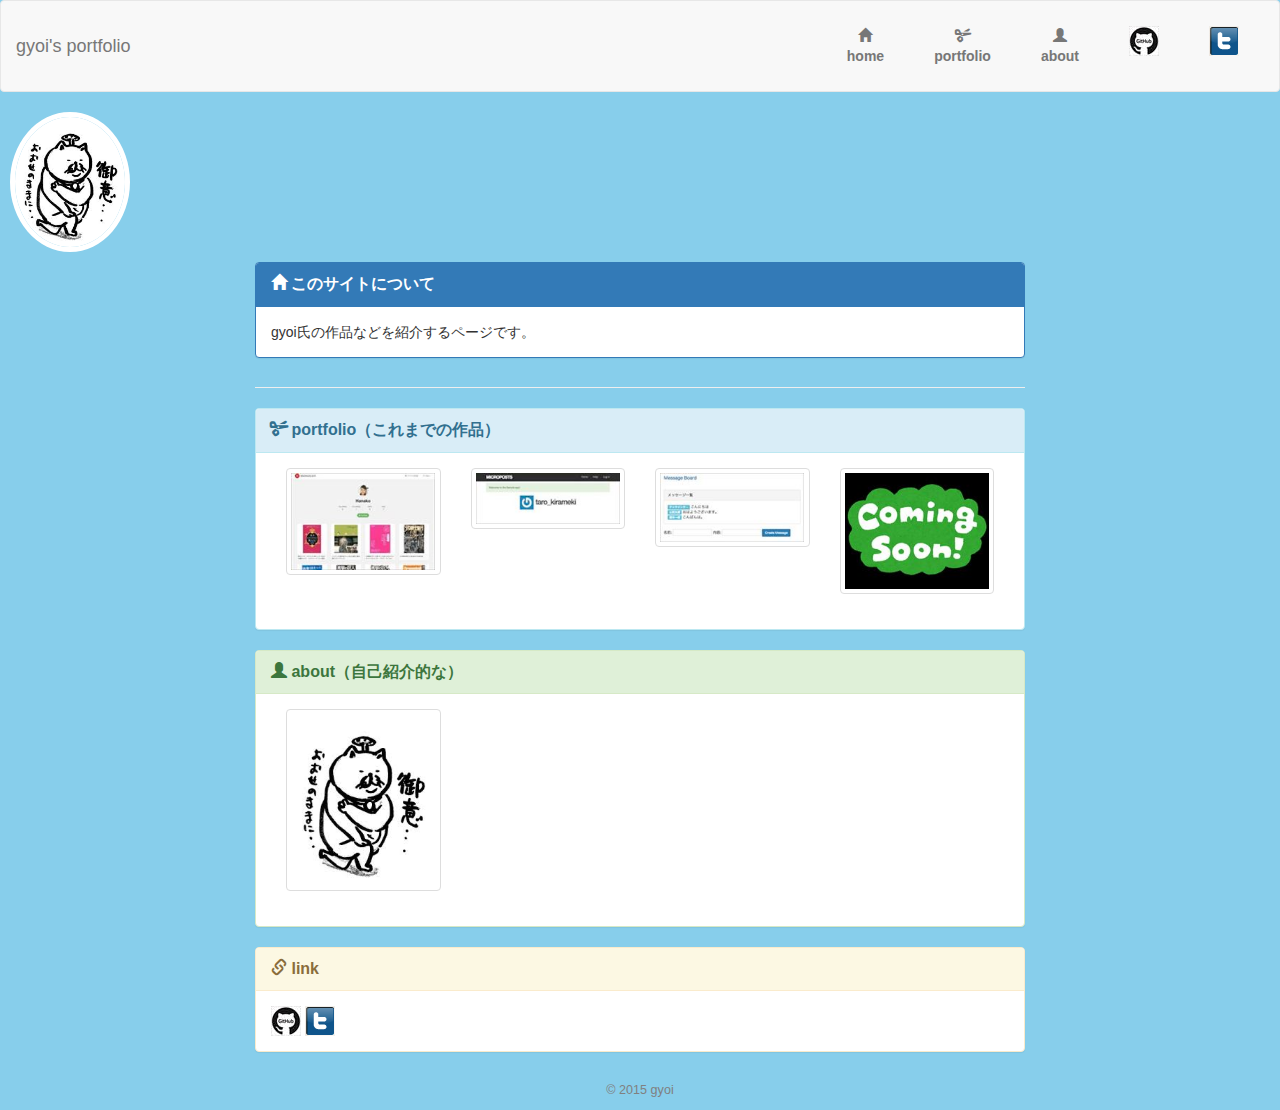
<file: index.html>
<!DOCTYPE html>
<html lang="ja">
  <head>
    <meta charset="utf-8">
    <meta http-equiv="X-UA-Compatible" content="IE=edge">
    <meta name="viewport" content="width=device-width, initial-scale=1">
    <meta name="author" content="gyoi">
    <meta name="description" content="TechAcademy online bootcampで作成したWebアプリの紹介サイトです。">
    <meta name="keywords" content="プログラミング,ruby,Ruby on Rails,rails,ポートフォリオ">
    <title>gyoi's portfolio</title>
    <link rel="stylesheet" href="//maxcdn.bootstrapcdn.com/bootstrap/3.3.5/css/bootstrap.min.css">
    <link rel="stylesheet" href="portfolio.css" />
    <script src="//ajax.googleapis.com/ajax/libs/jquery/1.11.3/jquery.min.js"></script>
    <script src="//maxcdn.bootstrapcdn.com/bootstrap/3.3.5/js/bootstrap.min.js"></script>
  </head>
  <body>
    <!-- ヘッダここから-->
    <header>
      <!-- ナビゲーションボタンの配置-->
      <nav class="navbar navbar-default">
          <div class="container-fluid">
              <div class="navbar-header">
                  <button type="button" class="navbar-toggle collapsed" data-toggle="collapse" data-target="#site-menu">
                      <span class="sr-only">Toggle navigation</span>
                      <span class="icon-bar"></span>
                      <span class="icon-bar"></span>
                      <span class="icon-bar"></span>
                  </button>
                  <a class="navbar-brand" href="index.html">gyoi's portfolio</a>
              </div>
              <div class="collapse navbar-collapse" id="site-menu">
                  <ul class="nav navbar-nav navbar-right">
                      <li>
                        <a href="index.html">
                          <span class="glyphicon glyphicon-home"></span>
                          <div class="icon-caption">home</div>
                        </a>
                      </li>
                      <li>
                        <a href="portfolio.html">
                          <span class="glyphicon glyphicon-scissors"></span>
                          <div class="icon-captioni">portfolio</div>
                        </a>
                      </li>
                      <li>
                        <a href="about.html">
                          <span class="glyphicon glyphicon-user"></span>
                          <div class="icon-caption">about</div>
                        </a>
                      </li>
                      <li>
                        <a href=https://github.com/gyoi target="_blank"><img src="./picture/github.jpg" alt="github" /></a>
                      </li>
                      <li>
                        <a href=https://twitter.com/GyoiZamurai target="_blank"><img src="./picture/twitter.jpg" alt="twitter" /></a>
                      </li>
                  </ul>
              </div>
          </div>
      </nav>
      <!-- ナビゲーションボタンの配置終了-->
      <!-- ロゴの配置-->
      <div id="logo">
        <img src="./picture/gyoi.jpg" alt="gyoi" />
      </div> 
      <!-- ロゴの配置終了-->
    </header>
    <!-- ヘッダここまで-->
    <!-- 本文ここから-->
    <div class=container>
      <!-- ページヘッダここから -->
      <div class="page-header">
        <div class="panel panel-primary">
          <div class="panel-heading">
             <div class="panel-title" id="panel-title1">
               <span class="glyphicon glyphicon-home" aria-hidden="true"></span>
                  このサイトについて
             </div>
          </div>
          <div class="panel-body">
            gyoi氏の作品などを紹介するページです。
          </div>
        </div>
      </div>
      <!-- ページヘッダここまで -->
      <!-- ページボディここから -->
      <div class="page-body">
        <!-- portfolioここから-->
        <div class="row">
           <div class="content col-sm-12">
              <div class="panel panel-info">
                <div class="panel-heading">
                  <div class="panel-title" id="panel-title2">
                    <span class="glyphicon glyphicon-scissors"></span>
                      <a href="portfolio.html">portfolio（これまでの作品）</a>
                  </div>
                  </div>
                <div class="panel-body">
                  <!-- サムネイル配置-->
                  <div class="col-xs-6 col-md-3">
                    <a href="portfolio.html" class="thumbnail">
                      <img src="./picture/work03.jpg" alt="モノリスト">
                    </a>
                  </div>
                  <div class="col-xs-6 col-md-3">
                    <a href="portfolio.html" class="thumbnail">
                      <img src="./picture/work02.jpg" alt="Twitterクローン">
                    </a>
                  </div>
                  <div class="col-xs-6 col-md-3">
                    <a href="portfolio.html" class="thumbnail">
                      <img src="./picture/work01.jpg" alt="メッセージボード">
                    </a>
                  </div>
                  <div class="col-xs-6 col-md-3">
                    <a href="portfolio.html" class="thumbnail">
                      <img src="./picture/comming_soon.jpg" alt="オリジナル作品">
                    </a>
                  </div>
                  <!-- サムネイル配置終了-->
                </div>
              </div>
            </div>
        </div>
        <!-- portfolioここまで-->
        <!-- aboutここから-->
        <div class="row">
          <div class="content col-sm-12">
            <div class="panel panel-success">
              <div class="panel-heading">
                <div class="panel-title" id="panel-title3">
                  <span class="glyphicon glyphicon-user"></span>
                    <a href="about.html">about（自己紹介的な）</a>
                </div>
              </div>
              <div class="panel-body">
                <!--サムネイル配置-->
                <div class="col-xs-6 col-md-3">
                  <a href="about.html" class="thumbnail">
                    <img src="./picture/gyoi.jpg" alt="about">
                  </a>
                </div>
               <!-- サムネイル配置終了 -->
              </div>
            </div>
          </div>              
        </div>              
        <!-- aboutここまで-->
        <!-- linkここから-->
        <div class="row">
          <div class="content col-sm-12">
            <div class="panel panel-warning">
              <div class="panel-heading">
                <div class="panel-title" id="panel-title4">
                  <span class="glyphicon glyphicon-link"></span>
                    link
                </div>
              </div>
              <div class="panel-body">
                <a href=https://github.com/gyoi target="_blank"><img src="./picture/github.jpg" alt="github" /></a>
                <a href=https://twitter.com/GyoiZamurai target="_blank"><img src="./picture/twitter.jpg" alt="github" /></a>
              </div>
            </div>
          </div>              
        </div>
        <!-- linkここまで -->
      </div>
      <!-- ページボディここまで -->
    </div>
    <!-- 本文ここまで-->
    <footer>
      <div class="copyright">© 2015 gyoi </div>
    </footer>
  </body>
</html>
</file>
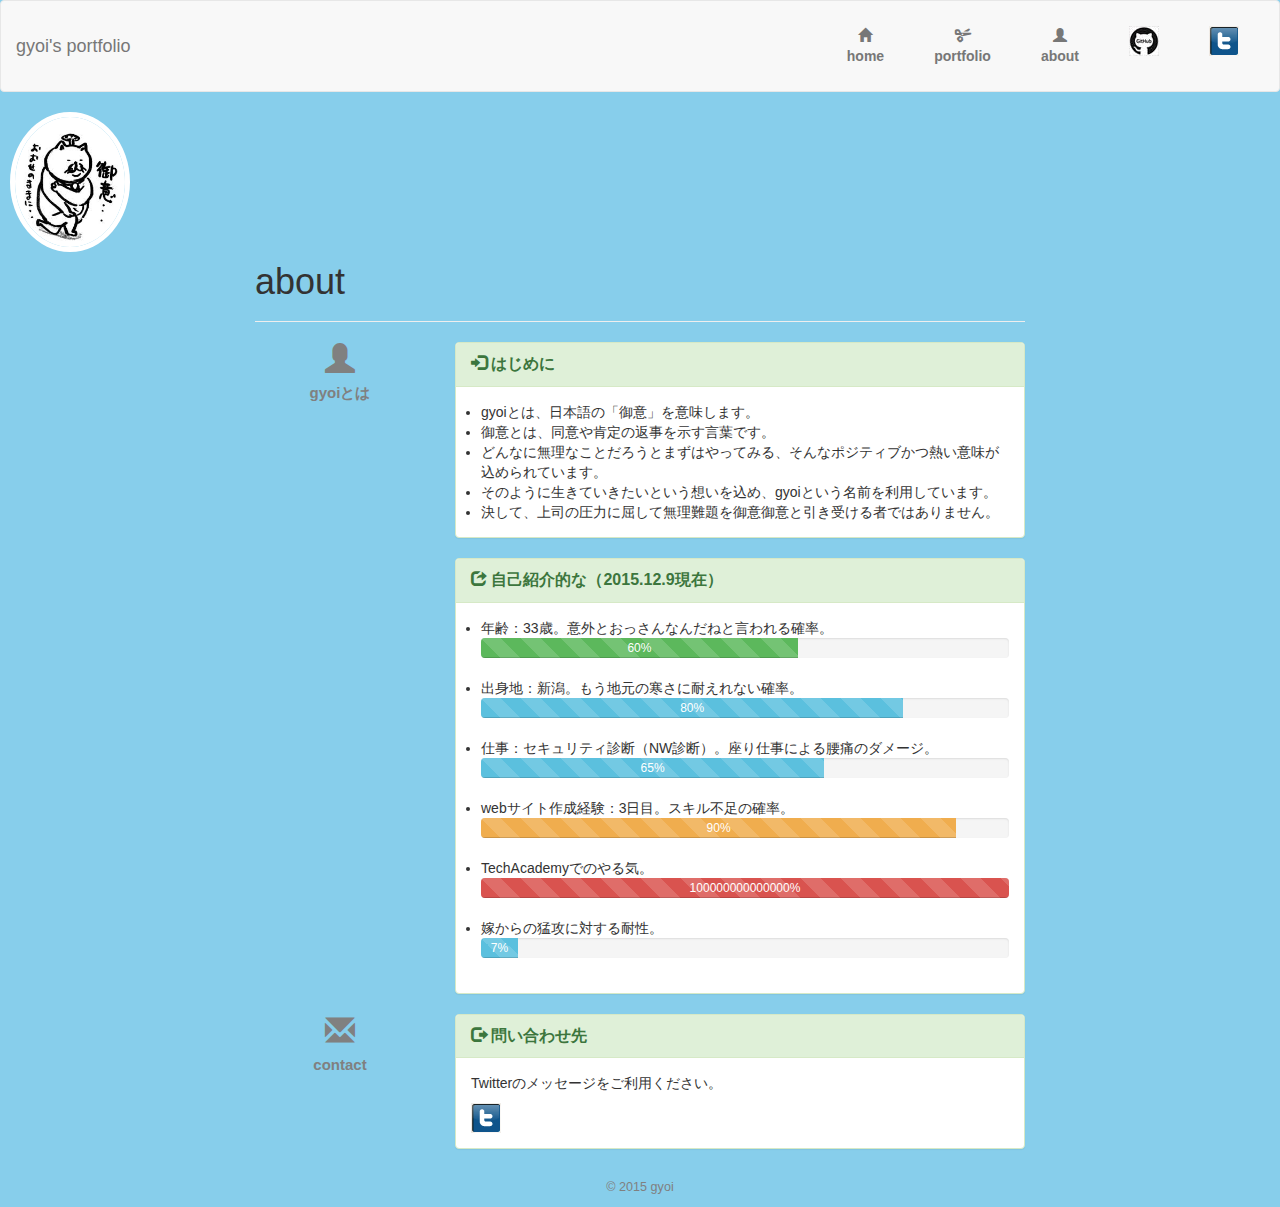
<file: about.html>
<!DOCTYPE html>
<html lang="ja">
  <head>
    <meta charset="utf-8">
    <meta http-equiv="X-UA-Compatible" content="IE=edge">
    <meta name="viewport" content="width=device-width, initial-scale=1">
    <meta name="author" content="gyoi">
    <meta name="description" content="TechAcademy online bootcampで作成したWebアプリの紹介サイトです。">
    <meta name="keywords" content="プログラミング,ruby,Ruby on Rails,rails,ポートフォリオ">
    <title>gyoi's portfolio</title>
    <link rel="stylesheet" href="//maxcdn.bootstrapcdn.com/bootstrap/3.3.5/css/bootstrap.min.css">
    <link rel="stylesheet" href="portfolio.css" />
    <script src="//ajax.googleapis.com/ajax/libs/jquery/1.11.3/jquery.min.js"></script>
    <script src="//maxcdn.bootstrapcdn.com/bootstrap/3.3.5/js/bootstrap.min.js"></script>
  </head>
  <body>
    <!-- ヘッダここから-->
    <header>
      <!-- ナビゲーションボタンの配置-->
      <nav class="navbar navbar-default">
          <div class="container-fluid">
              <div class="navbar-header">
                  <button type="button" class="navbar-toggle collapsed" data-toggle="collapse" data-target="#site-menu">
                      <span class="sr-only">Toggle navigation</span>
                      <span class="icon-bar"></span>
                      <span class="icon-bar"></span>
                      <span class="icon-bar"></span>
                  </button>
                  <a class="navbar-brand" href="index.html">gyoi's portfolio</a>
              </div>
              <div class="collapse navbar-collapse" id="site-menu">
                  <ul class="nav navbar-nav navbar-right">
                      <li>
                        <a href="index.html">
                          <span class="glyphicon glyphicon-home"></span>
                          <div class="icon-caption">home</div>
                        </a>
                      </li>
                      <li>
                        <a href="portfolio.html">
                          <span class="glyphicon glyphicon-scissors"></span>
                          <div class="icon-caption">portfolio</div>
                        </a>
                      </li>
                      <li>
                        <a href="about.html">
                          <span class="glyphicon glyphicon-user"></span>
                          <div class="icon-caption">about</div>
                        </a>
                      </li>
                      <li>
                        <a href=https://github.com/gyoi target="_blank"><img src="./picture/github.jpg" alt="github" /></a>
                      </li>
                      <li>
                        <a href=https://twitter.com/GyoiZamurai target="_blank"><img src="./picture/twitter.jpg" alt="twitter" /></a>
                      </li>
                  </ul>
              </div>
          </div>
      </nav>
      <!-- ナビゲーションボタンの配置終了 -->
      <!-- ロゴの配置-->
      <div id="logo">
        <img src="./picture/gyoi.jpg" alt="" />
      </div> 
      <!-- ロゴの配置終了 -->
    </header>
    <!-- ヘッダここまで -->
    <!-- 本文ここから -->
    <div class=container>
      <!-- ページヘッダここから -->
      <div class="page-header">
          <h1>about</h1>
      </div>
      <!-- ページヘッダここまで -->
      <!-- ページボディここから -->
      <div class="page-body">
        <!-- gyoiとはここから -->
        <div class="row">
          <div class="icon col-sm-3 hidden-xs">
            <span class="glyphicon glyphicon-user" aria-hidden="true"></span>
            <div class="icon-caption">gyoiとは</div>
          </div>
          <div class="content col-sm-9">
            <!-- はじめにここから -->
            <div class="panel panel-success">
              <div class="panel-heading">
                <div class="panel-title" id="panel-title10">
                  <span class="glyphicon glyphicon-log-in"></span>
                    はじめに
                </div>
              </div>
              <div class="panel-body">
                <ul class="list-comment">
                  <li>gyoiとは、日本語の「御意」を意味します。</li> 
                  <li>御意とは、同意や肯定の返事を示す言葉です。</li> 
                  <li>どんなに無理なことだろうとまずはやってみる、そんなポジティブかつ熱い意味が込められています。</li> 
                  <li>そのように生きていきたいという想いを込め、gyoiという名前を利用しています。</li> 
                  <li>決して、上司の圧力に屈して無理難題を御意御意と引き受ける者ではありません。</li> 
                </ul>
              </div>
            </div>
            <!-- はじめにここまで -->
            <!-- 自己紹介的なここから -->
            <div class="panel panel-success">
              <div class="panel-heading">
                <div class="panel-title" id="panel-title11">
                  <span class="glyphicon glyphicon-share"></span>
                   自己紹介的な（2015.12.9現在） 
                </div>
              </div>
              <div class="panel-body">
                <ul class="list-comment">
                  <li>年齢：33歳。意外とおっさんなんだねと言われる確率。</li> 
                    <div class="progress">
                      <div class="progress-bar progress-bar-success progress-bar-striped" role="progressbar" aria-valuenow="60" aria-valuemin="0" aria-valuemax="100" style="width: 60%">
                        <span class="sr-only">60% Complete (success)</span>
                          60% 
                      </div>
                    </div>
                  <li>出身地：新潟。もう地元の寒さに耐えれない確率。</li> 
                    <div class="progress">
                      <div class="progress-bar progress-bar-info progress-bar-striped" role="progressbar" aria-valuenow="80" aria-valuemin="0" aria-valuemax="100" style="width: 80%">
                        <span class="sr-only">80% Complete</span>
                          80% 
                      </div>
                    </div>
                  <li>仕事：セキュリティ診断（NW診断）。座り仕事による腰痛のダメージ。</li> 
                    <div class="progress">
                      <div class="progress-bar progress-bar-info progress-bar-striped" role="progressbar" aria-valuenow="65" aria-valuemin="0" aria-valuemax="100" style="width: 65%">
                        <span class="sr-only">65% Complete</span>
                          65% 
                      </div>
                    </div>
                  <li>webサイト作成経験：3日目。スキル不足の確率。</li> 
                    <div class="progress">
                      <div class="progress-bar progress-bar-warning progress-bar-striped" role="progressbar" aria-valuenow="90" aria-valuemin="0" aria-valuemax="100" style="width: 90%">
                        <span class="sr-only">90% Complete</span>
                          90% 
                      </div>
                    </div>
                  <li>TechAcademyでのやる気。</li> 
                    <div class="progress">
                      <div class="progress-bar progress-bar-danger progress-bar-striped" role="progressbar" aria-valuenow="1000" aria-valuemin="0" aria-valuemax="1000" style="width: 100%">
                        <span class="sr-only">1000% Complete</span>
                          100000000000000% 
                      </div>
                    </div>
                  <li>嫁からの猛攻に対する耐性。</li>
                    <div class="progress">
                      <div class="progress-bar progress-bar-info progress-bar-striped" role="progressbar" aria-valuenow="7" aria-valuemin="0" aria-valuemax="1000" style="width: 7%">
                        <span class="sr-only">7% Complete</span>
                          7% 
                      </div>
                    </div>
                </ul>
              </div>
            </div>
            <!-- 自己紹介的なここまで -->
          </div>
        </div>
        <!-- gyoiとはここまで -->
        <!-- contactここから -->
        <div class="row">
          <div class="icon col-sm-3 hidden-xs">
            <span class="glyphicon glyphicon-envelope" aria-hidden="true"></span>
            <div class="icon-caption">contact</div>
          </div>
          <div class="content col-sm-9">
            <!-- 問い合わせ先ここから -->
            <div class="panel panel-success">
              <div class="panel-heading">
                <div class="panel-title" id="panel-title12">
                  <span class="glyphicon glyphicon-log-out"></span>
                    問い合わせ先
                </div>
              </div>
              <div class="panel-body">
                <p class="comment">Twitterのメッセージをご利用ください。</p>
                  <a href=https://twitter.com/GyoiZamurai target="_blank"><img src="./picture/twitter.jpg" alt="twitter" /></a>
              </div>
            </div>
            <!-- 問い合わせ先ここまで -->
          </div>
        </div>
        <!-- contactここまで-->
      </div>
      <!-- ページボディここまで -->
    </div>
    <!-- 本文ここまで-->
    <footer>
      <div class="copyright">© 2015 gyoi </div>
    </footer>
  </body>
</html>
</file>
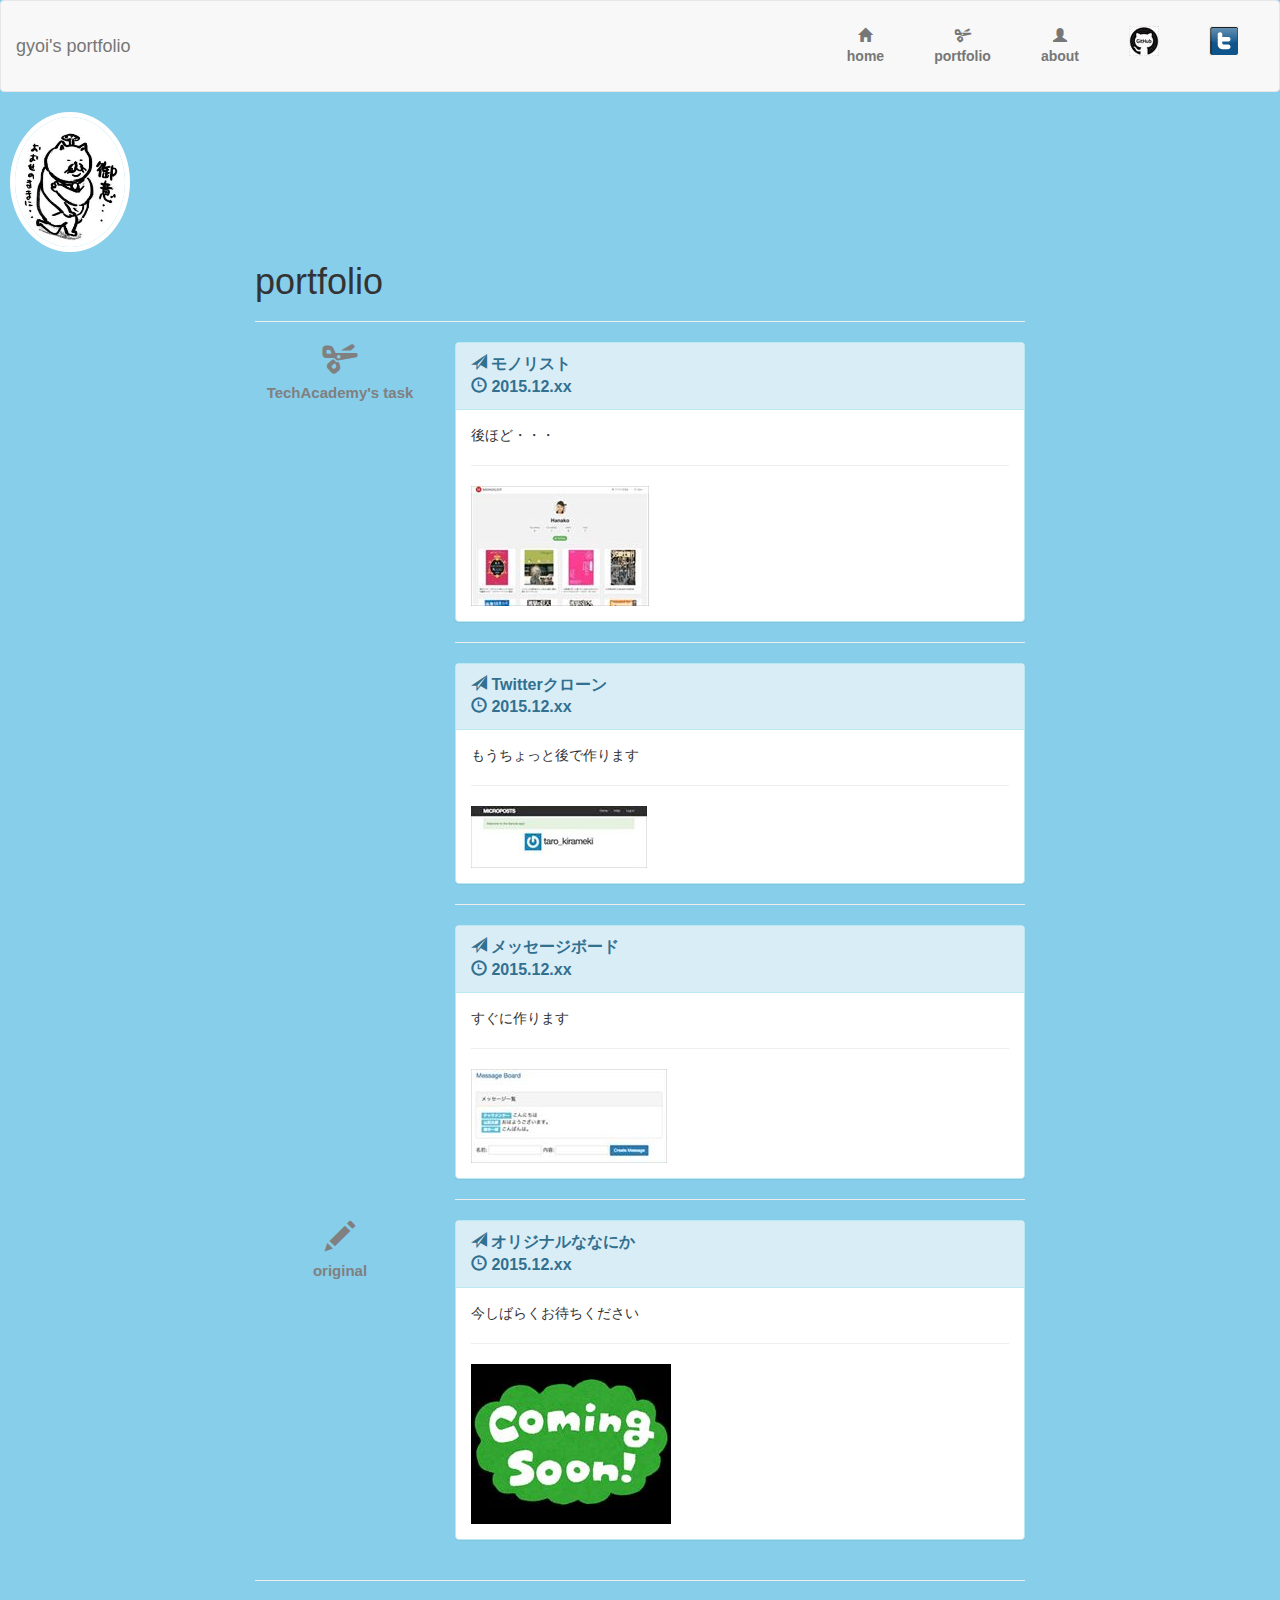
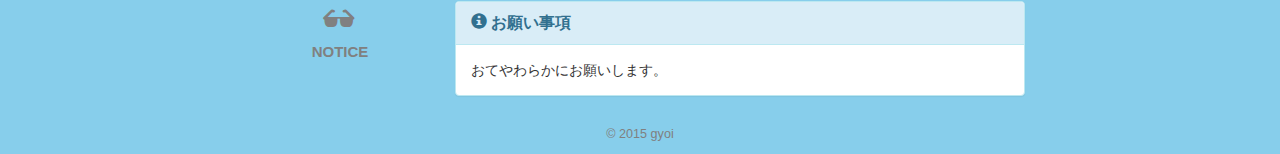
<file: portfolio.html>
<!DOCTYPE html>
<html lang="ja">
  <head>
    <meta charset="utf-8">
    <meta http-equiv="X-UA-Compatible" content="IE=edge">
    <meta name="viewport" content="width=device-width, initial-scale=1">
    <meta name="author" content="gyoi">
    <meta name="description" content="TechAcademy online bootcampで作成したWebアプリの紹介サイトです。">
    <meta name="keywords" content="プログラミング,ruby,Ruby on Rails,rails,ポートフォリオ">
    <title>gyoi's portfolio</title>
    <link rel="stylesheet" href="//maxcdn.bootstrapcdn.com/bootstrap/3.3.5/css/bootstrap.min.css">
    <link rel="stylesheet" href="portfolio.css" />
    <script src="//ajax.googleapis.com/ajax/libs/jquery/1.11.3/jquery.min.js"></script>
    <script src="//maxcdn.bootstrapcdn.com/bootstrap/3.3.5/js/bootstrap.min.js"></script>
  </head>
  <body>
    <!-- ヘッダここから-->
    <header>
      <!-- ナビゲーションボタンの配置-->
      <nav class="navbar navbar-default">
          <div class="container-fluid">
              <div class="navbar-header">
                  <button type="button" class="navbar-toggle collapsed" data-toggle="collapse" data-target="#site-menu">
                      <span class="sr-only">Toggle navigation</span>
                      <span class="icon-bar"></span>
                      <span class="icon-bar"></span>
                      <span class="icon-bar"></span>
                  </button>
                  <a class="navbar-brand" href="index.html">gyoi's portfolio</a>
              </div>
              <div class="collapse navbar-collapse" id="site-menu">
                  <ul class="nav navbar-nav navbar-right">
                      <li>
                        <a href="index.html">
                          <span class="glyphicon glyphicon-home"></span>
                          <div class="icon-caption">home</div>
                        </a>
                      </li>
                      <li>
                        <a href="portfolio.html">
                          <span class="glyphicon glyphicon-scissors"></span>
                          <div class="icon-caption">portfolio</div>
                        </a>
                      </li>
                      <li>
                        <a href="about.html">
                          <span class="glyphicon glyphicon-user"></span>
                          <div class="icon-caption">about</div>
                        </a>
                      </li>
                      <li>
                        <a href=https://github.com/gyoi target="_blank"><img src="./picture/github.jpg" alt="github" /></a>
                      </li>
                      <li>
                        <a href=https://twitter.com/GyoiZamurai target="_blank"><img src="./picture/twitter.jpg" alt="twitter" /></a>
                      </li>
                  </ul>
              </div>
          </div>
      </nav>
      <!-- ナビゲーションボタンの配置終了-->
      <!-- ロゴの配置-->
      <div id="logo">
        <img src="./picture/gyoi.jpg" alt="" />
      </div> 
      <!-- ロゴの配置終了-->
    </header>
    <!-- ヘッダここまで-->
    <!-- 本文ここから-->
    <div class=container>
      <!-- ページヘッダここから -->
      <div class="page-header">
          <h1>portfolio</h1>
      </div>
      <!-- ページヘッダここまで -->
      <!-- ページボディここから -->
      <div class="page-body">
        <!-- TechAcademy's taskここから-->
        <div class="row">
          <div class="icon col-sm-3 hidden-xs">
            <span class="glyphicon glyphicon-scissors" aria-hidden="true"></span>
            <div class="icon-caption">TechAcademy's task</div>
          </div>
          <div class="content col-sm-9">
          <!-- 作品3ここから -->
            <div class="panel panel-info">
              <div class="panel-heading">
                <div class="panel-title" id="panel-title5">
                  <span class="glyphicon glyphicon-send" aria-hidden="true"></span>
                    モノリスト
                    <br>
                  <span class="glyphicon glyphicon-time" aria-hidden="true"></span>
                    2015.12.xx
                </div>
              </div>
              <div class="panel-body">
                <p class="wcomment">後ほど・・・</p>
                <hr>
                <!-- 画像ファイル指定 -->
                <div class="work-picture">
                  <a href="https://gyoi.github.io/[add_after]" target="_blank"><img src="./picture/work03.jpg" alt="モノリスと" /></a>
                </div>
                <!-- 画像ファイル指定終了 -->
              </div>
            </div>
          <!-- 作品3ここまで -->
            <hr>
          <!-- 作品2ここから -->
            <div class="panel panel-info">
              <div class="panel-heading">
                <div class="panel-title" id="panel-title6">
                  <span class="glyphicon glyphicon-send" aria-hidden="true"></span>
                    Twitterクローン
                    <br>
                  <span class="glyphicon glyphicon-time" aria-hidden="true"></span>
                    2015.12.xx
                </div>
              </div>
              <div class="panel-body">
                <p class="wcomment">もうちょっと後で作ります</p>
                <hr>
                  <!-- 画像ファイル指定 -->
                  <div class="work-picture">
                    <a href="https://gyoi.github.io/[add_after]" target="_blank"><img src="./picture/work02.jpg" alt="Twitterクローン" /></a>
                  </div>
                  <!-- 画像ファイル指定終了 -->
              </div>
            </div>
          <!-- 作品2ここまで -->
            <hr>
          <!-- 作品1ここから -->
            <div class="panel panel-info">
              <div class="panel-heading">
                <div class="panel-title" id="panel-title7">
                  <span class="glyphicon glyphicon-send" aria-hidden="true"></span>
                    メッセージボード
                    <br>
                  <span class="glyphicon glyphicon-time" aria-hidden="true"></span>
                    2015.12.xx
                </div>
              </div>
              <div class="panel-body">
                <p class="wcomment">すぐに作ります</p>
                <hr>
                <!-- 画像ファイル指定 -->
                <div class="work-picture">
                <a href="https://gyoi.github.io/[add_after]" target="_blank"><img src="./picture/work01.jpg" alt="メッセージボード" /></a>
                </div>
                <!-- 画像ファイル指定終了 -->
              </div>
            </div>
          <!-- 作品1ここまで -->
            <hr>
          </div>
        </div>  
        <!-- TechAcademy's taskここまで -->
        <!-- Original Websiteここから -->
        <div class="row">
          <div class="icon col-sm-3 hidden-xs">
            <span class="glyphicon glyphicon-pencil" aria-hidden="true"></span>
            <div class="icon-caption">original</div>
          </div>
          <div class="content col-sm-9">
            <!-- パネル配置 -->
            <div class="panel panel-info">
              <div class="panel-heading">
                <div class="panel-title" id="panel-title8">
                     <span class="glyphicon glyphicon-send" aria-hidden="true"></span>
                      オリジナルななにか
                      <br>
                    <span class="glyphicon glyphicon-time" aria-hidden="true"></span>
                      2015.12.xx
                </div>
              </div>
              <div class="panel-body">
                <p class="wcomment">今しばらくお待ちください</p>
                <hr>
                <!-- 画像ファイル指定 -->
                <div class="work-picture">
                  <a href="https://gyoi.github.io/[add_after]" target="_blank"><img src="./picture/comming_soon.jpg" alt="オリジナル作品" /></a>
                </div>
                <!-- 画像ファイル指定終了 -->
              </div>
            </div>
            <!-- パネル配置終了 -->
          </div>
        </div>  
        <hr>
        <!-- Original Websiteここまで -->
        <!-- NOTICEここから -->
        <div class="row">
          <div class="icon col-sm-3 hidden-xs">
            <span class="glyphicon glyphicon-sunglasses" aria-hidden="true"></span>
            <div class="icon-caption">NOTICE</div>
          </div>
            <div class="content col-sm-9">
              <!-- パネル配置 -->
              <div class="panel panel-info">
                <div class="panel-heading">
                  <div class="panel-title" id="panel-title9">
                  <span class="glyphicon glyphicon-info-sign" aria-hidden="true"></span>
                  お願い事項
                  </div>
                </div>
                <div class="panel-body">
                  おてやわらかにお願いします。
                </div>
              </div>
              <!-- パネル配置終了 -->
          </div>
        </div>
        <!-- NOTICEここまで -->
      </div>
      <!-- ページボディここまで -->
    </div>
    <!-- 本文ここまで-->
    <footer>
      <div class="copyright">© 2015 gyoi </div>
    </footer>
  </body>
</html>
</file>
<file: portfolio.css>
* {
  margin: 0;
  padding: 0;
}

body {
  font-family: YuGothic, "游ゴシック", "メイリオ", Meiryo, "ヒラギノ角ゴ Pro W3", "Hiragino Kaku Gothic Pro", sans-serif;
  background-color: skyblue;
  font-size: 14px;
}

#logo {
  padding: 0 10px 120px;
}

#logo img {
  max-width: 120px;
  border: 5px solid #fff;
  border-radius: 100%;
}

nav {
  margin:  0 0 30px 0;
  padding: 10px 0;
  text-align: center;
  background-color: #fff;
}

nav ul {
  margin: 0 10px;
  padding: 0;
}

nav ul li {
  margin: 0 10px;
  padding: 0;
}

nav ul li a {
  padding: 15px 10px ;
  text-decoration: none;
  color: none;
  font-weight: bold;
}

.container {
  max-width: 800px;
  margin: -150px auto 0;
  background-color: #skyblue;
}

.panel-title {
  font-weight: bold;
}

.icon .glyphicon {
  text-align: center;
  margin-bottom: 10px;
  font-size: 30px;
  color: gray;
 }

.icon {
  text-align: center;
}

.row .icon-caption {
  text-align: center;
  font-size : 15px;
  font-weight: bold;
  color: gray;
}

.navbar-brand {
  margin: 10px 0px 0 0;
}

.list-comment  {
  margin: 0 0 0 10px;
}

footer {
  padding: 10px;
  font-size: 90%;
  text-align: center;
  color: gray;
}
</file>
